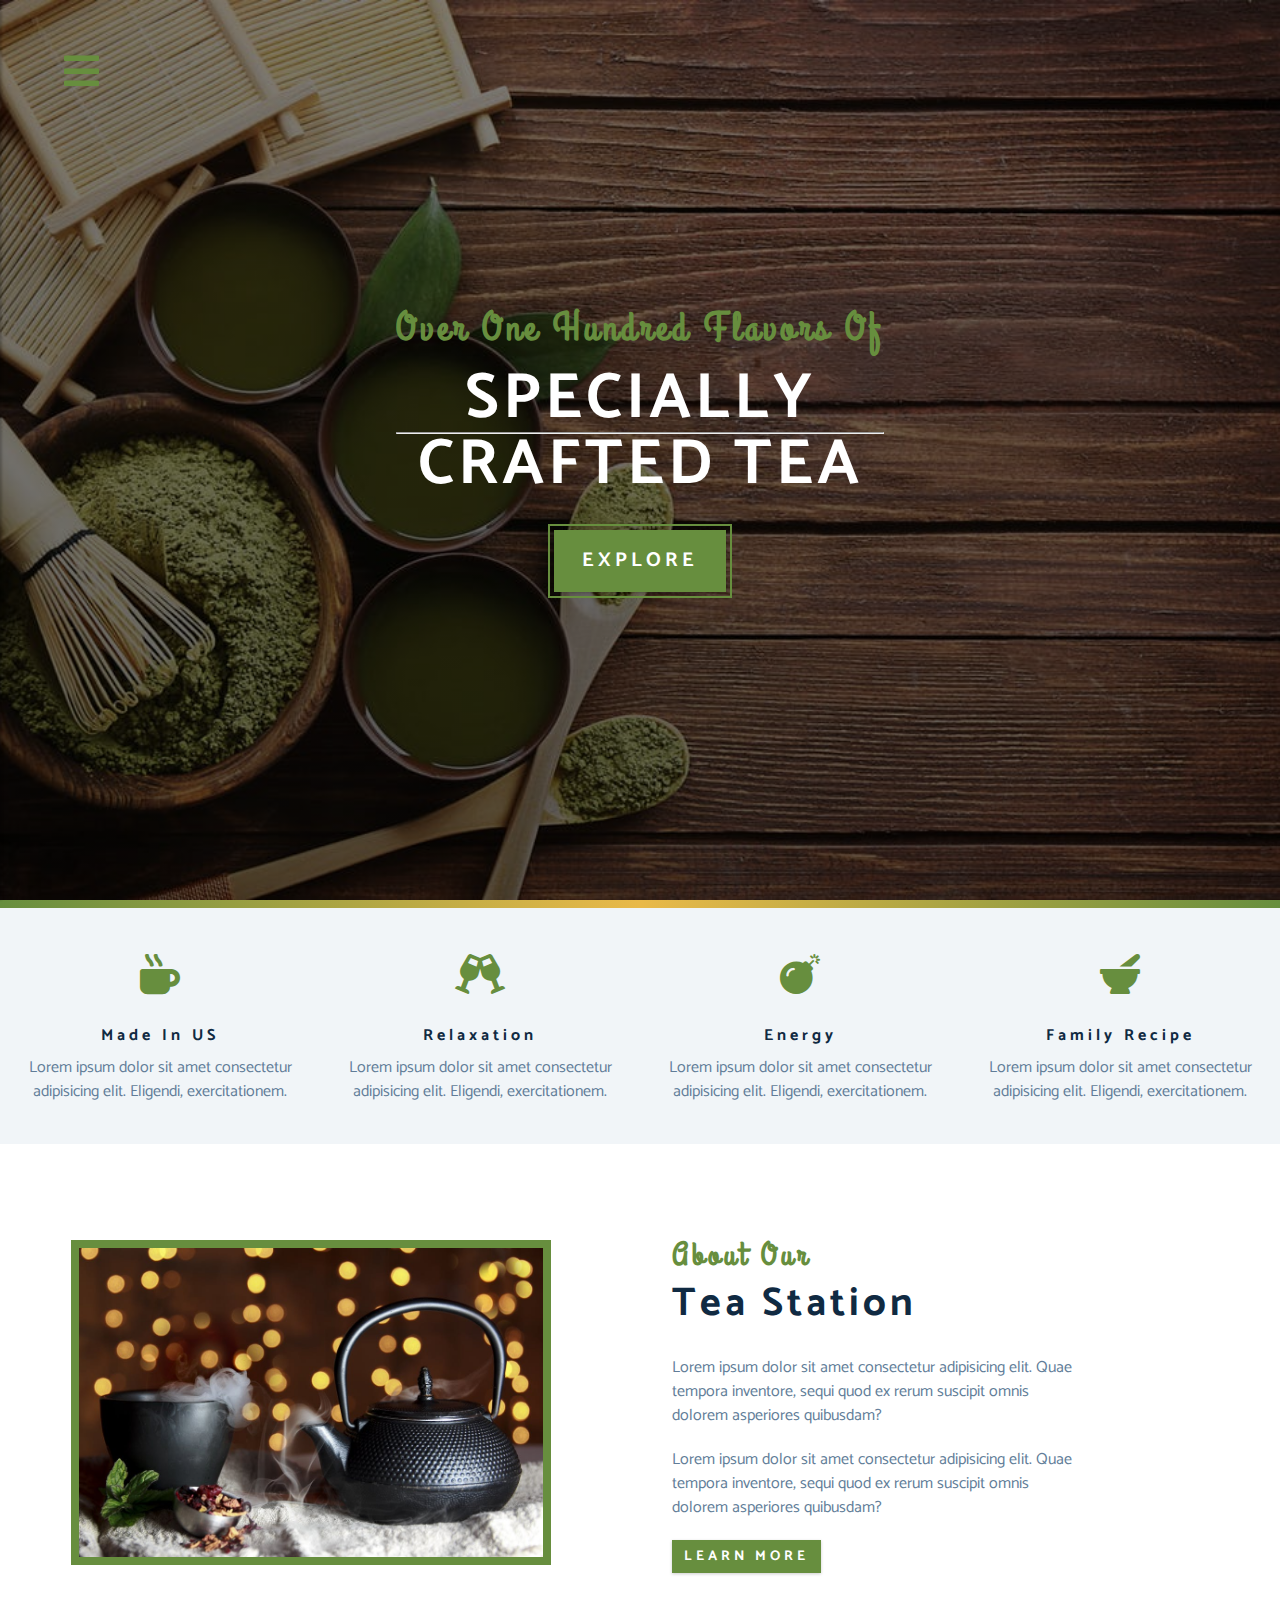
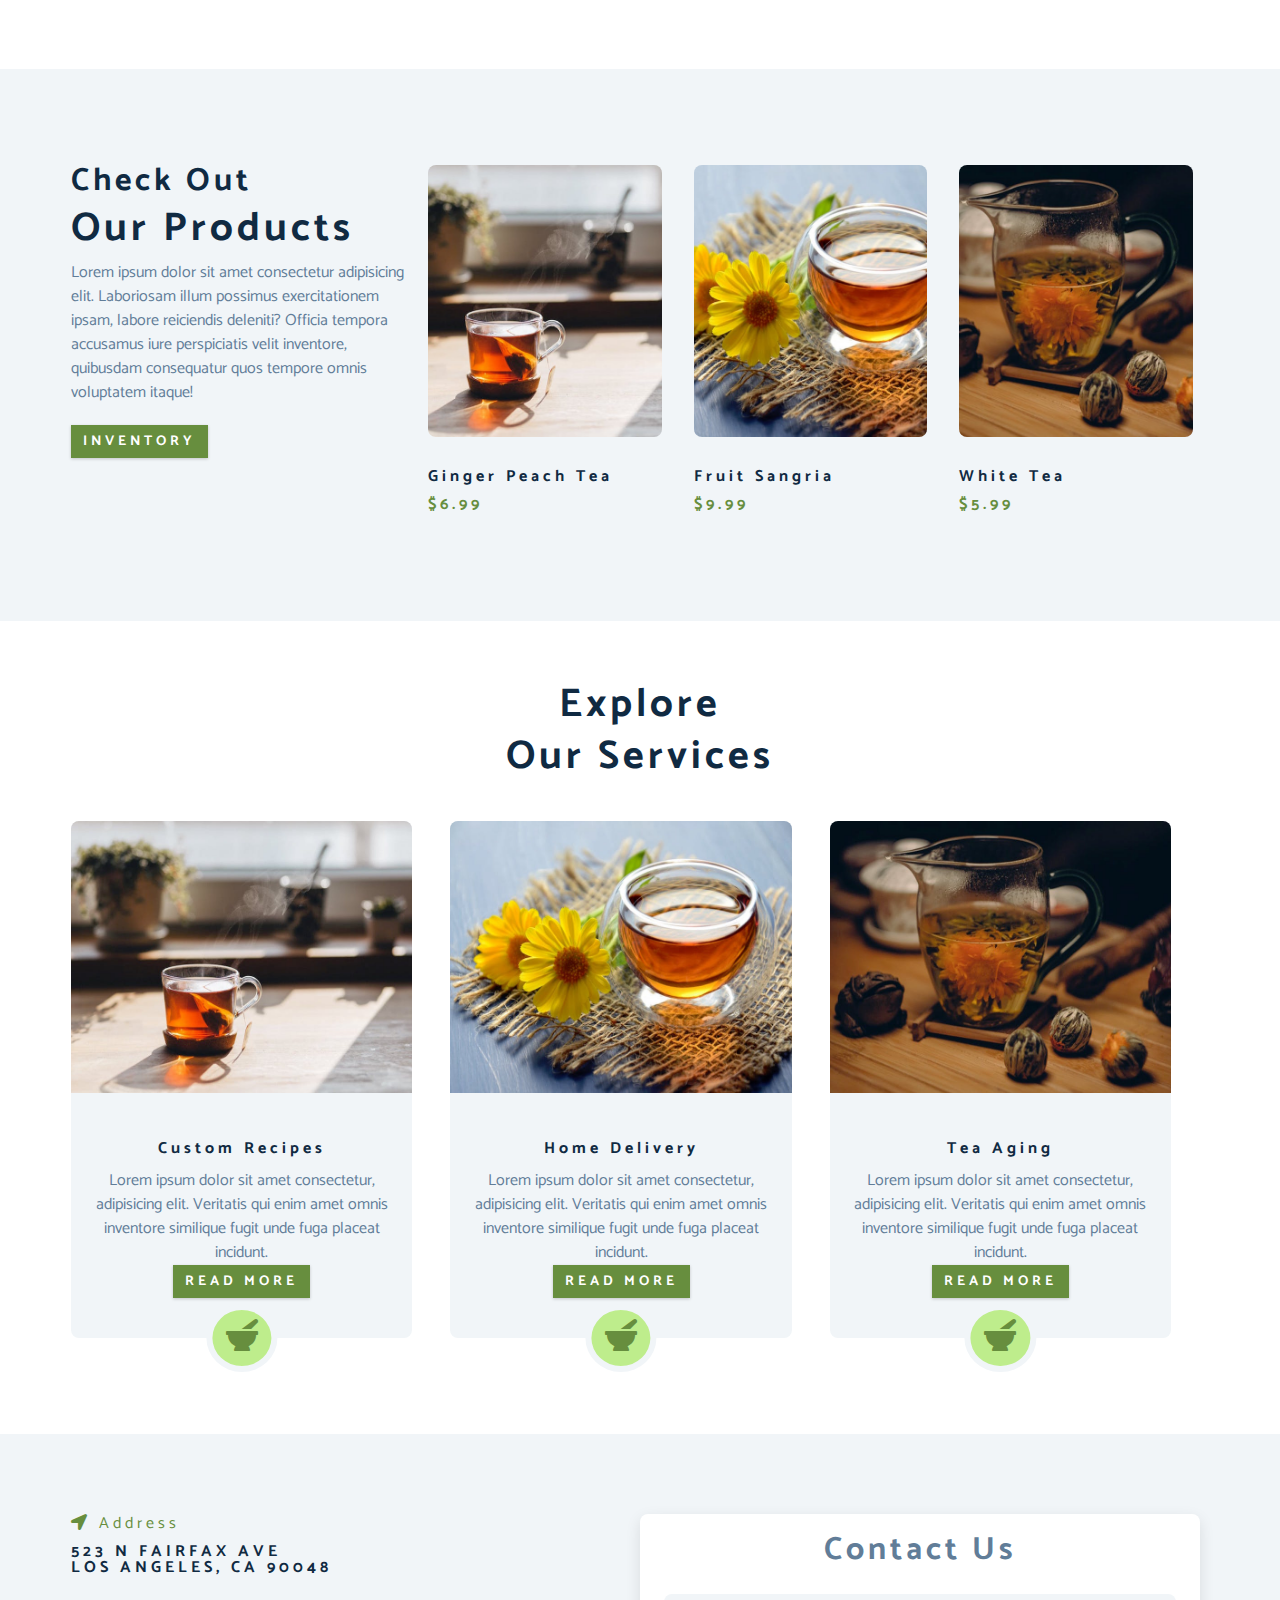
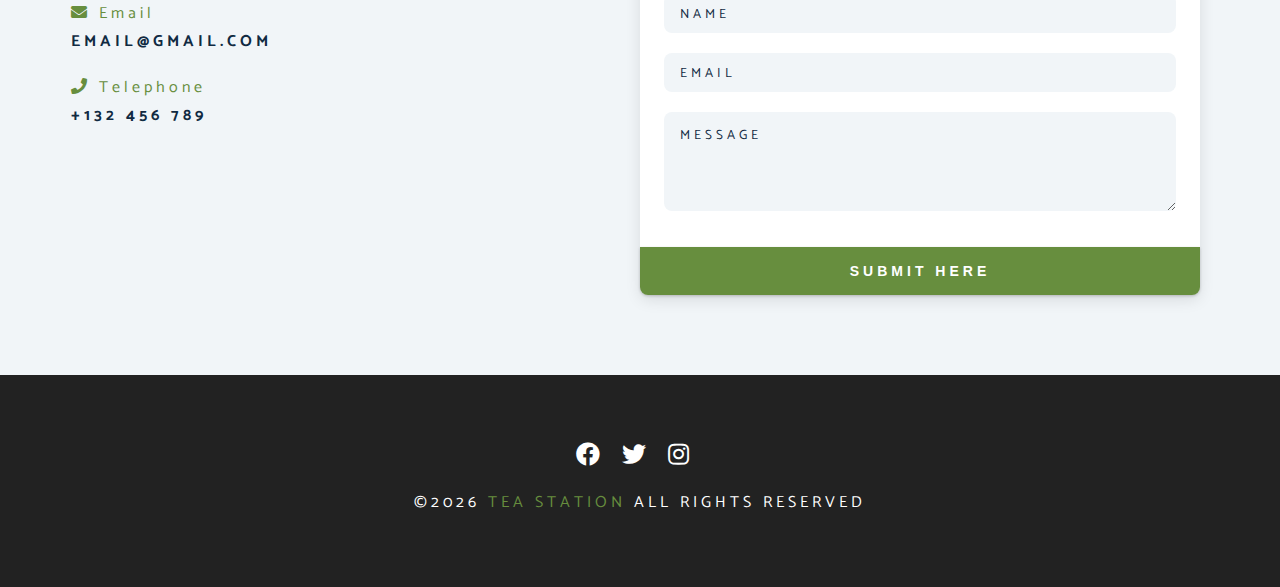
<file: index.html>
<!DOCTYPE html>
<html lang="en">
  <head>
    <meta charset="UTF-8" />
    <meta name="viewport" content="width=device-width, initial-scale=1.0" />
    <meta http-equiv="X-UA-Compatible" content="ie=edge" />
    <title>Tea Station || Home</title>
    <!-- font-awesome -->
    <link
      rel="stylesheet"
      href="https://cdnjs.cloudflare.com/ajax/libs/font-awesome/5.12.1/css/all.min.css"
    />

    <link rel="stylesheet" href="./css/styles.css" />
  </head>
  <body>
    <!-- nav button -->
    <span class="nav-btn" id="nav-btn">
      <i class="fas fa-bars"></i>
    </span>
    <!-- end of nav button -->
    <!-- navbar -->
    <nav class="navbar" id="navbar">
      <!-- header -->
      <div class="navbar-header">
        <span class="nav-close" id="nav-close">
          <i class="fas fa-times"></i>
        </span>
      </div>
      <!-- end of header -->
      <ul class="nav-items">
        <li><a href="index.html" class="nav-link">home</a></li>
        <li><a href="skills.html" class="nav-link">skills</a></li>
        <li><a href="about.html" class="nav-link">about</a></li>
        <li><a href="products.html" class="nav-link">products</a></li>
      </ul>
    </nav>
    <!-- end of navbar -->
    <!-- header -->
    <header class="header">
      <div class="banner">
        <h2>Over one hundred flavors of</h2>
        <h1>
          specially
          <hr />
          crafted tea
        </h1>
        <a href="skills.html" class="btn banner-btn">explore</a>
      </div>
    </header>
    <!-- end of header -->
    <!-- content divider -->
    <div class="content-divider"></div>
    <!-- end of content divider -->
    <!-- skills section -->
    <section class="skills clearfix">
      <!-- single skill -->
      <article class="skill">
        <span class="skill-icon">
          <i class="fas fa-mug-hot"></i>
        </span>
        <h4 class="skill-title">made in US</h4>
        <p class="skill-text">
          Lorem ipsum dolor sit amet consectetur adipisicing elit. Eligendi,
          exercitationem.
        </p>
      </article>
      <!-- end of single skill -->
      <!-- single skill -->
      <article class="skill">
        <span class="skill-icon">
          <i class="fas fa-glass-cheers"></i>
        </span>
        <h4 class="skill-title">relaxation</h4>
        <p class="skill-text">
          Lorem ipsum dolor sit amet consectetur adipisicing elit. Eligendi,
          exercitationem.
        </p>
      </article>
      <!-- end of single skill -->
      <!-- single skill -->
      <article class="skill">
        <span class="skill-icon">
          <i class="fas fa-bomb"></i>
        </span>
        <h4 class="skill-title">energy</h4>
        <p class="skill-text">
          Lorem ipsum dolor sit amet consectetur adipisicing elit. Eligendi,
          exercitationem.
        </p>
      </article>
      <!-- end of single skill -->
      <!-- single skill -->
      <article class="skill">
        <span class="skill-icon">
          <i class="fas fa-mortar-pestle"></i>
        </span>
        <h4 class="skill-title">family recipe</h4>
        <p class="skill-text">
          Lorem ipsum dolor sit amet consectetur adipisicing elit. Eligendi,
          exercitationem.
        </p>
      </article>
      <!-- end of single skill -->
    </section>
    <!-- end of skills section -->
    <!-- about -->
    <section>
      <div class="section-center clearfix">
        <!-- about-img -->
        <article class="about-img">
          <div class="about-picture-container">
            <img
              src="./images/about-bcg.jpeg"
              alt="tea kettle"
              class="about-picture"
            />
          </div>
        </article>
        <!-- end of about-img -->
        <!-- about info -->
        <article class="about-info">
          <!-- section title -->
          <div class="section-title">
            <h3>about our</h3>
            <h2>tea station</h2>
          </div>
          <!-- end of section title -->
          <p class="about-text">
            Lorem ipsum dolor sit amet consectetur adipisicing elit. Quae
            tempora inventore, sequi quod ex rerum suscipit omnis dolorem
            asperiores quibusdam?
          </p>
          <p class="about-text">
            Lorem ipsum dolor sit amet consectetur adipisicing elit. Quae
            tempora inventore, sequi quod ex rerum suscipit omnis dolorem
            asperiores quibusdam?
          </p>
          <a href="about.html" class="btn">learn more</a>
        </article>
        <!-- end of about info -->
      </div>
    </section>
    <!-- end of about -->
    <!-- products -->
    <section class="products">
      <div class="section-center clearfix">
        <!-- products info -->
        <article class="products-info">
          <!-- section title -->
          <div class="section-tit">
            <h3>check out</h3>
            <h2>our products</h2>
          </div>
          <!-- end of section title -->
          <p class="product-text">
            Lorem ipsum dolor sit amet consectetur adipisicing elit. Laboriosam
            illum possimus exercitationem ipsam, labore reiciendis deleniti?
            Officia tempora accusamus iure perspiciatis velit inventore,
            quibusdam consequatur quos tempore omnis voluptatem itaque!
          </p>
          <a href="products.html" class="btn">inventory</a>
        </article>
        <!-- products inventory -->
        <article class="products-inventory clearfix">
          <!-- single product -->
          <div class="product">
            <img
              src="./images/product-1.jpeg"
              alt="single product"
              class="product-img"
            />
            <h4 class="product-title">ginger peach tea</h4>
            <h4 class="product-price">$6.99</h4>
          </div>
          <!-- end of single product -->
          <!-- single product -->
          <div class="product">
            <img
              src="./images/product-2.jpeg"
              alt="single product"
              class="product-img"
            />
            <h4 class="product-title">fruit sangria</h4>
            <h4 class="product-price">$9.99</h4>
          </div>
          <!-- end of single product -->
          <!-- single product -->
          <div class="product">
            <img
              src="./images/product-3.jpeg"
              alt="single product"
              class="product-img"
            />
            <h4 class="product-title">white tea</h4>
            <h4 class="product-price">$5.99</h4>
          </div>
          <!-- end of single product -->
        </article>
        <!-- products inventory -->
        <!-- end of products info -->
      </div>
    </section>
    <!-- end of products -->
    <!-- services -->
    <section class="services">
      <!-- section title -->
      <div class="section-title services-title">
        <h2>explore</h2>
        <h2>our services</h2>
      </div>
      <!-- end of section title -->
      <div class="section-center clearfix">
        <!-- single card -->
        <article class="service-card">
          <!-- img container -->
          <div class="service-img-container">
            <img
              src="./images/product-1.jpeg"
              alt="single service"
              class="service-img"
            />
            <!-- service icon -->
            <span class="service-icon">
              <i class="fas fa-mortar-pestle fa-fw"></i>
            </span>
            <!-- end of service icon -->
            <!-- service info -->
            <div class="service-info">
              <h4>custom recipes</h4>
              <p>
                Lorem ipsum dolor sit amet consectetur, adipisicing elit.
                Veritatis qui enim amet omnis inventore similique fugit unde
                fuga placeat incidunt.
              </p>
              <a href="products.html" class="btn service-btn">read more</a>
            </div>
            <!-- end of service info -->
          </div>
          <!-- end of img container -->
        </article>
        <!-- end of single card -->
        <!-- single card -->
        <article class="service-card">
          <!-- img container -->
          <div class="service-img-container">
            <img
              src="./images/product-2.jpeg"
              alt="single service"
              class="service-img"
            />
            <!-- service icon -->
            <span class="service-icon">
              <i class="fas fa-mortar-pestle fa-fw"></i>
            </span>
            <!-- end of service icon -->
            <!-- service info -->
            <div class="service-info">
              <h4>home delivery</h4>
              <p>
                Lorem ipsum dolor sit amet consectetur, adipisicing elit.
                Veritatis qui enim amet omnis inventore similique fugit unde
                fuga placeat incidunt.
              </p>
              <a href="products.html" class="btn service-btn">read more</a>
            </div>
            <!-- end of service info -->
          </div>
          <!-- end of img container -->
        </article>
        <!-- end of single card -->
        <!-- single card -->
        <article class="service-card">
          <!-- img container -->
          <div class="service-img-container">
            <img
              src="./images/product-3.jpeg"
              alt="single service"
              class="service-img"
            />
            <!-- service icon -->
            <span class="service-icon">
              <i class="fas fa-mortar-pestle fa-fw"></i>
            </span>
            <!-- end of service icon -->
            <!-- service info -->
            <div class="service-info">
              <h4>tea aging</h4>
              <p>
                Lorem ipsum dolor sit amet consectetur, adipisicing elit.
                Veritatis qui enim amet omnis inventore similique fugit unde
                fuga placeat incidunt.
              </p>
              <a href="products.html" class="btn service-btn">read more</a>
            </div>
            <!-- end of service info -->
          </div>
          <!-- end of img container -->
        </article>
        <!-- end of single card -->
      </div>
    </section>
    <!-- end of services -->
    <!-- contact -->
    <section class="contact">
      <div class="section-center clearfix">
        <!-- contact info -->
        <article class="contact-info">
          <!-- contact item -->
          <div class="contact-item">
            <h4 class="contact-title">
              <span class="contact-icon">
                <i class="fas fa-location-arrow"></i>
              </span>
              address
            </h4>
            <h4 class="contact-text">
              523 N Fairfax Ave <br />
              Los Angeles, CA 90048
            </h4>
          </div>
          <!-- end of contact item -->
          <!-- contact item -->
          <div class="contact-item">
            <h4 class="contact-title">
              <span class="contact-icon">
                <i class="fas fa-envelope"></i>
              </span>
              email
            </h4>
            <h4 class="contact-text">email@gmail.com</h4>
          </div>
          <!-- end of contact item -->
          <!-- contact item -->
          <div class="contact-item">
            <h4 class="contact-title">
              <span class="contact-icon">
                <i class="fas fa-phone"></i>
              </span>
              telephone
            </h4>
            <h4 class="contact-text">+132 456 789</h4>
          </div>
          <!-- end of contact item -->
        </article>
        <!-- end of contact info -->
        <!-- contact info -->
        <article class="contact-form">
          <h3>contact us</h3>
          <form method="POST" netlify>
            <div class="form-group">
              <!-- inputs -->
              <input
                type="text"
                placeholder="name"
                class="form-control"
                name="name"
              />
              <input
                type="email"
                placeholder="email"
                class="form-control"
                name="email"
              />
              <textarea
                name="message"
                id=""
                cols=""
                rows="5"
                placeholder="message"
                class="form-control"
              ></textarea>
            </div>
            <button type="submit" class="submit-btn btn">submit here</button>
          </form>
        </article>
        <!-- end of contact info -->
      </div>
    </section>
    <!-- end of contact -->
    <!-- footer -->
    <footer class="footer">
      <div class="section-center">
        <!-- social icons -->
        <div class="social-icons">
          <!-- social icon -->
          <a href="#" class="social-icon">
            <i class="fab fa-facebook"></i>
          </a>
          <!-- end of social icon -->
          <!-- social icon -->
          <a href="#" class="social-icon">
            <i class="fab fa-twitter"></i>
          </a>
          <!-- end of social icon -->
          <!-- social icon -->
          <a href="#" class="social-icon">
            <i class="fab fa-instagram"></i>
          </a>
          <!-- end of social icon -->
        </div>
        <!-- end of social icons -->
        <h4 class="footer-text">
          &copy;<span id="date"></span>
          <span class="company">tea station</span> all rights reserved
        </h4>
      </div>
    </footer>
    <!-- end of footer -->
    <!-- scripts -->
    <script src="./app.js"></script>
  </body>
</html>
</file>
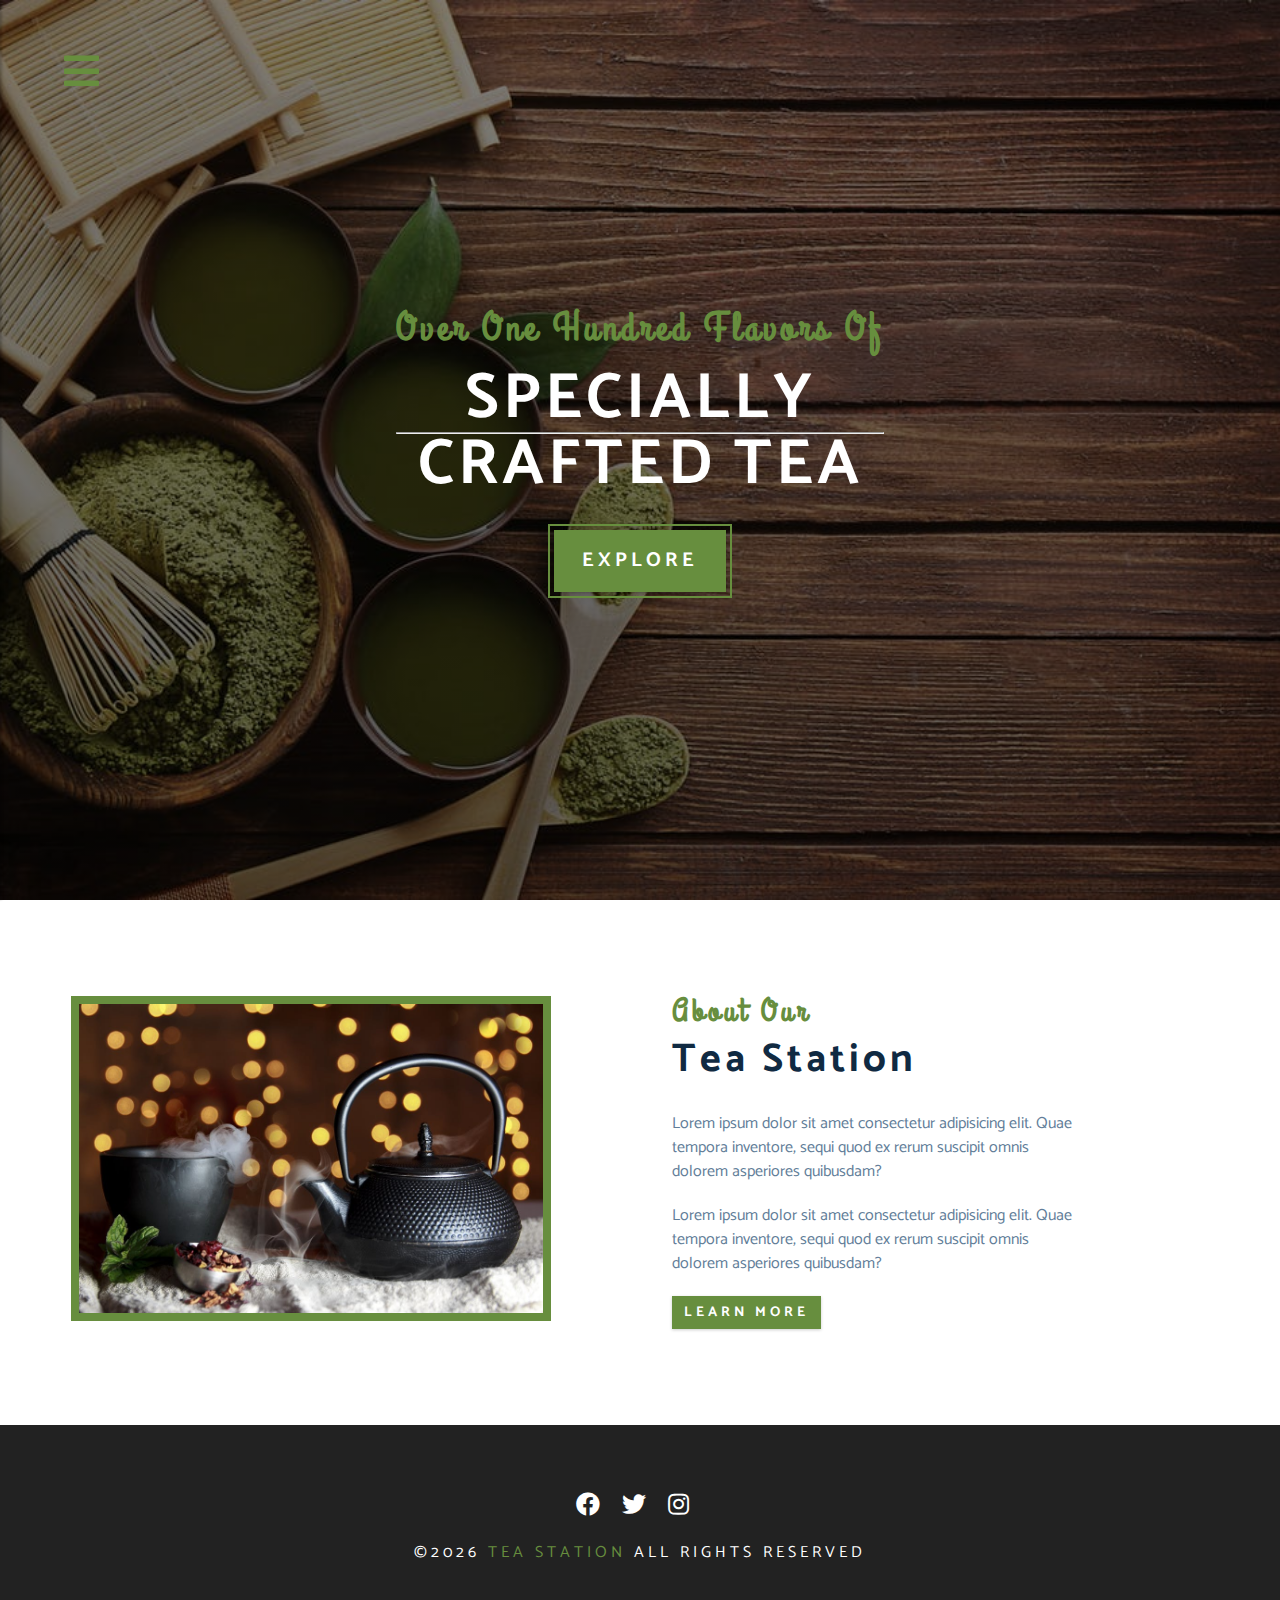
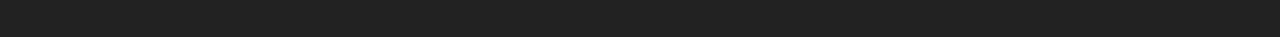
<file: about.html>
<!DOCTYPE html>
<html lang="en">
  <head>
    <meta charset="UTF-8" />
    <meta name="viewport" content="width=device-width, initial-scale=1.0" />
    <meta http-equiv="X-UA-Compatible" content="ie=edge" />
    <title>Tea Station || About</title>
    <!-- font-awesome -->
    <link
      rel="stylesheet"
      href="https://cdnjs.cloudflare.com/ajax/libs/font-awesome/5.12.1/css/all.min.css"
    />
    <link rel="stylesheet" href="./css/styles.css" />
  </head>
  <body>
    <!-- nav button -->
    <span class="nav-btn" id="nav-btn">
      <i class="fas fa-bars"></i>
    </span>
    <!-- end of nav button -->
    <!-- navbar -->
    <nav class="navbar" id="navbar">
      <!-- header -->
      <div class="navbar-header">
        <span class="nav-close" id="nav-close">
          <i class="fas fa-times"></i>
        </span>
      </div>
      <!-- end of header -->
      <ul class="nav-items">
        <li><a href="index.html" class="nav-link">home</a></li>
        <li><a href="skills.html" class="nav-link">skills</a></li>
        <li><a href="about.html" class="nav-link">about</a></li>
        <li><a href="products.html" class="nav-link">products</a></li>
      </ul>
    </nav>
    <!-- end of navbar -->
    <!-- header -->
    <header class="header">
      <div class="banner">
        <h2>Over one hundred flavors of</h2>
        <h1>
          specially
          <hr />
          crafted tea
        </h1>
        <a href="skills.html" class="btn banner-btn">explore</a>
      </div>
    </header>
    <!-- end of header -->
    <!-- about -->
    <section>
      <div class="section-center clearfix">
        <!-- about-img -->
        <article class="about-img">
          <div class="about-picture-container">
            <img
              src="./images/about-bcg.jpeg"
              alt="tea kettle"
              class="about-picture"
            />
          </div>
        </article>
        <!-- end of about-img -->
        <!-- about info -->
        <article class="about-info">
          <!-- section title -->
          <div class="section-title">
            <h3>about our</h3>
            <h2>tea station</h2>
          </div>
          <!-- end of section title -->
          <p class="about-text">
            Lorem ipsum dolor sit amet consectetur adipisicing elit. Quae
            tempora inventore, sequi quod ex rerum suscipit omnis dolorem
            asperiores quibusdam?
          </p>
          <p class="about-text">
            Lorem ipsum dolor sit amet consectetur adipisicing elit. Quae
            tempora inventore, sequi quod ex rerum suscipit omnis dolorem
            asperiores quibusdam?
          </p>
          <a href="about.html" class="btn">learn more</a>
        </article>
        <!-- end of about info -->
      </div>
    </section>
    <!-- end of about -->
    <!-- footer -->
    <footer class="footer">
      <div class="section-center">
        <!-- social icons -->
        <div class="social-icons">
          <!-- social icon -->
          <a href="#" class="social-icon">
            <i class="fab fa-facebook"></i>
          </a>
          <!-- end of social icon -->
          <!-- social icon -->
          <a href="#" class="social-icon">
            <i class="fab fa-twitter"></i>
          </a>
          <!-- end of social icon -->
          <!-- social icon -->
          <a href="#" class="social-icon">
            <i class="fab fa-instagram"></i>
          </a>
          <!-- end of social icon -->
        </div>
        <!-- end of social icons -->
        <h4 class="footer-text">
          &copy;<span id="date"></span>
          <span class="company">tea station</span> all rights reserved
        </h4>
      </div>
    </footer>
    <!-- end of footer -->
    <!-- scripts -->
    <script src="./app.js"></script>
  </body>
</html>
</file>
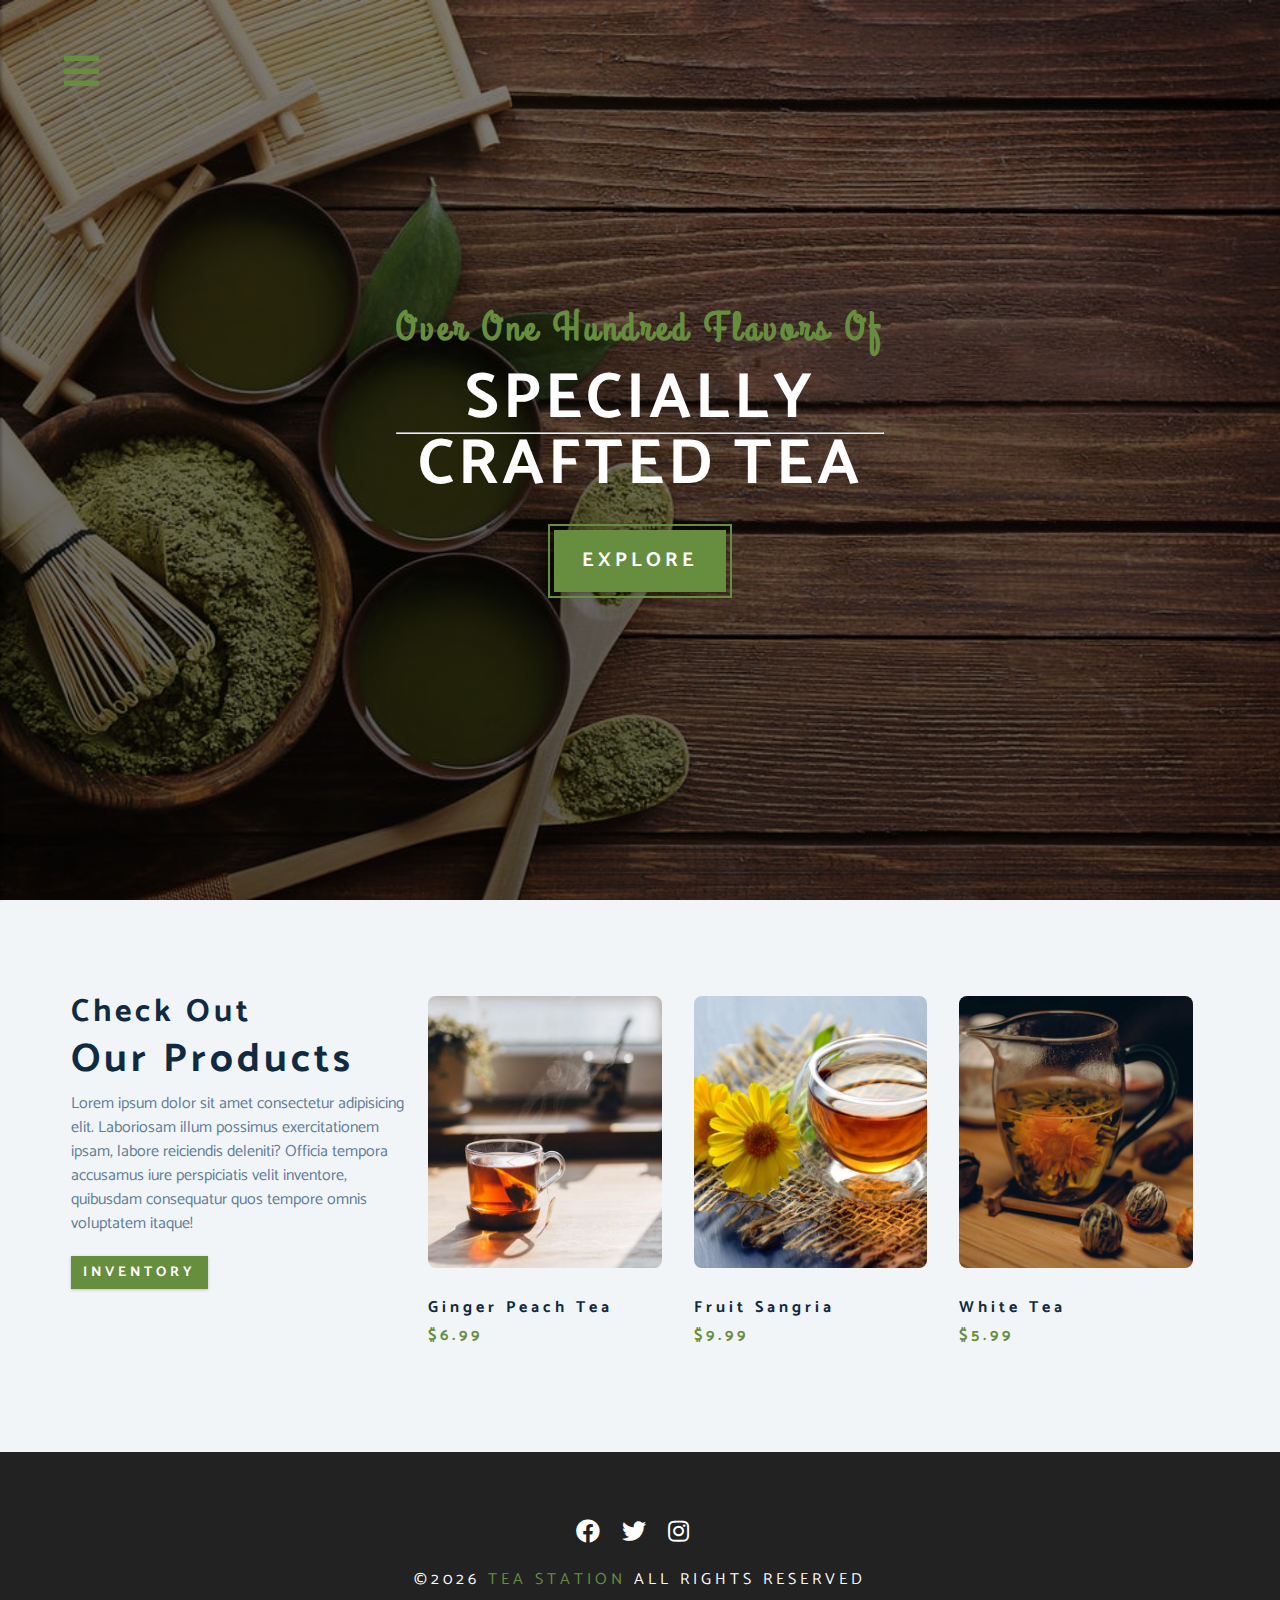
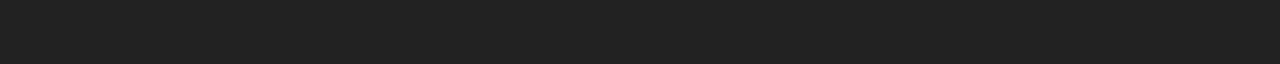
<file: products.html>
<!DOCTYPE html>
<html lang="en">
  <head>
    <meta charset="UTF-8" />
    <meta name="viewport" content="width=device-width, initial-scale=1.0" />
    <meta http-equiv="X-UA-Compatible" content="ie=edge" />
    <title>Tea Station || Products</title>
    <!-- font-awesome -->
    <link
      rel="stylesheet"
      href="https://cdnjs.cloudflare.com/ajax/libs/font-awesome/5.12.1/css/all.min.css"
    />
    <!-- custom css -->
    <link rel="stylesheet" href="./css/styles.css" />
  </head>
  <body>
    <!-- nav button -->
    <span class="nav-btn" id="nav-btn">
      <i class="fas fa-bars"></i>
    </span>
    <!-- end of nav button -->
    <!-- navbar -->
    <nav class="navbar" id="navbar">
      <!-- header -->
      <div class="navbar-header">
        <span class="nav-close" id="nav-close">
          <i class="fas fa-times"></i>
        </span>
      </div>
      <!-- end of header -->
      <ul class="nav-items">
        <li><a href="index.html" class="nav-link">home</a></li>
        <li><a href="skills.html" class="nav-link">skills</a></li>
        <li><a href="about.html" class="nav-link">about</a></li>
        <li><a href="products.html" class="nav-link">products</a></li>
      </ul>
    </nav>
    <!-- end of navbar -->
    <!-- header -->
    <header class="header">
      <div class="banner">
        <h2>Over one hundred flavors of</h2>
        <h1>
          specially
          <hr />
          crafted tea
        </h1>
        <a href="skills.html" class="btn banner-btn">explore</a>
      </div>
    </header>
    <!-- end of header -->
    <!-- products -->
    <section class="products">
      <div class="section-center clearfix">
        <!-- products info -->
        <article class="products-info">
          <!-- section title -->
          <div class="section-tit">
            <h3>check out</h3>
            <h2>our products</h2>
          </div>
          <!-- end of section title -->
          <p class="product-text">
            Lorem ipsum dolor sit amet consectetur adipisicing elit. Laboriosam
            illum possimus exercitationem ipsam, labore reiciendis deleniti?
            Officia tempora accusamus iure perspiciatis velit inventore,
            quibusdam consequatur quos tempore omnis voluptatem itaque!
          </p>
          <a href="products.html" class="btn">inventory</a>
        </article>
        <!-- products inventory -->
        <article class="products-inventory clearfix">
          <!-- single product -->
          <div class="product">
            <img
              src="./images/product-1.jpeg"
              alt="single product"
              class="product-img"
            />
            <h4 class="product-title">ginger peach tea</h4>
            <h4 class="product-price">$6.99</h4>
          </div>
          <!-- end of single product -->
          <!-- single product -->
          <div class="product">
            <img
              src="./images/product-2.jpeg"
              alt="single product"
              class="product-img"
            />
            <h4 class="product-title">fruit sangria</h4>
            <h4 class="product-price">$9.99</h4>
          </div>
          <!-- end of single product -->
          <!-- single product -->
          <div class="product">
            <img
              src="./images/product-3.jpeg"
              alt="single product"
              class="product-img"
            />
            <h4 class="product-title">white tea</h4>
            <h4 class="product-price">$5.99</h4>
          </div>
          <!-- end of single product -->
        </article>
        <!-- products inventory -->
        <!-- end of products info -->
      </div>
    </section>
    <!-- end of products -->
    <!-- footer -->
    <footer class="footer">
      <div class="section-center">
        <!-- social icons -->
        <div class="social-icons">
          <!-- social icon -->
          <a href="#" class="social-icon">
            <i class="fab fa-facebook"></i>
          </a>
          <!-- end of social icon -->
          <!-- social icon -->
          <a href="#" class="social-icon">
            <i class="fab fa-twitter"></i>
          </a>
          <!-- end of social icon -->
          <!-- social icon -->
          <a href="#" class="social-icon">
            <i class="fab fa-instagram"></i>
          </a>
          <!-- end of social icon -->
        </div>
        <!-- end of social icons -->
        <h4 class="footer-text">
          &copy;<span id="date"></span>
          <span class="company">tea station</span> all rights reserved
        </h4>
      </div>
    </footer>
    <!-- end of footer -->
    <!-- scripts -->
    <script src="./app.js"></script>
  </body>
</html>
</file>
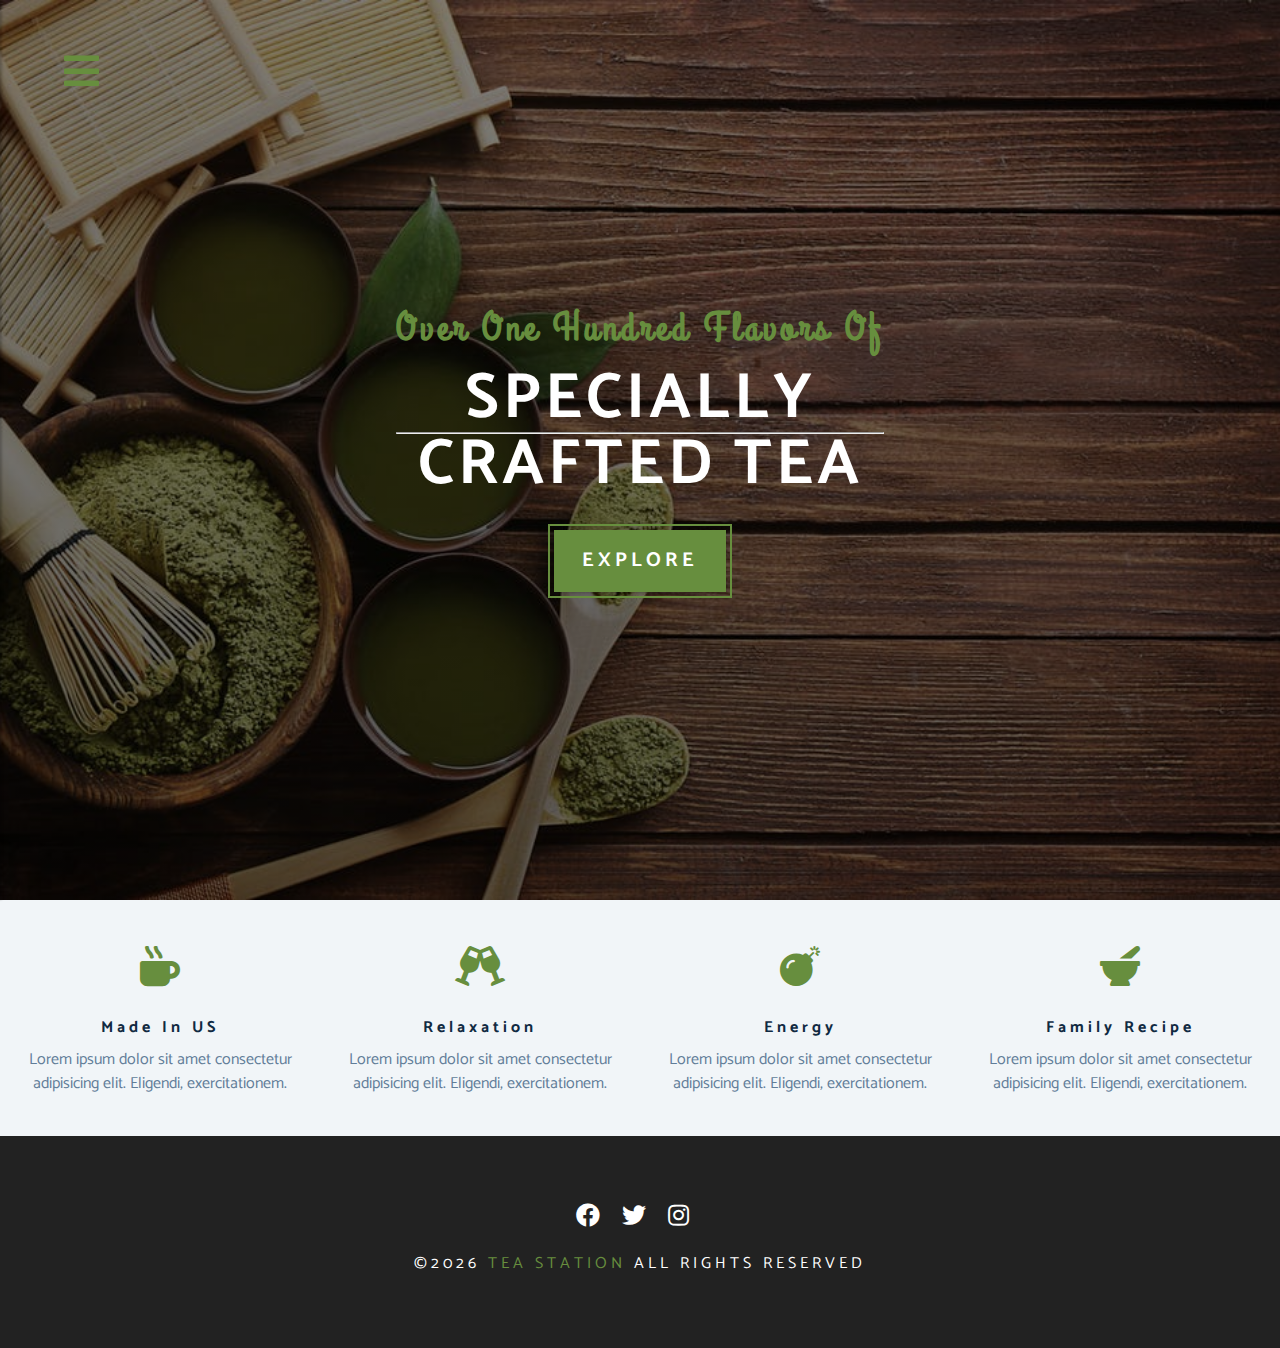
<file: skills.html>
<!DOCTYPE html>
<html lang="en">
  <head>
    <meta charset="UTF-8" />
    <meta name="viewport" content="width=device-width, initial-scale=1.0" />
    <meta http-equiv="X-UA-Compatible" content="ie=edge" />
    <title>Tea Station || Skills</title>
    <!-- font-awesome -->
    <link
      rel="stylesheet"
      href="https://cdnjs.cloudflare.com/ajax/libs/font-awesome/5.12.1/css/all.min.css"
    />
    <!-- custom css -->
    <link rel="stylesheet" href="./css/styles.css" />
  </head>
  <body>
    <!-- nav button -->
    <span class="nav-btn" id="nav-btn">
      <i class="fas fa-bars"></i>
    </span>
    <!-- end of nav button -->
    <!-- navbar -->
    <nav class="navbar" id="navbar">
      <!-- header -->
      <div class="navbar-header">
        <span class="nav-close" id="nav-close">
          <i class="fas fa-times"></i>
        </span>
      </div>
      <!-- end of header -->
      <ul class="nav-items">
        <li><a href="index.html" class="nav-link">home</a></li>
        <li><a href="skills.html" class="nav-link">skills</a></li>
        <li><a href="about.html" class="nav-link">about</a></li>
        <li><a href="products.html" class="nav-link">products</a></li>
      </ul>
    </nav>
    <!-- end of navbar -->
    <!-- header -->
    <header class="header">
      <div class="banner">
        <h2>Over one hundred flavors of</h2>
        <h1>
          specially
          <hr />
          crafted tea
        </h1>
        <a href="skills.html" class="btn banner-btn">explore</a>
      </div>
    </header>
    <!-- end of header -->
    <!-- skills section -->
    <section class="skills clearfix">
      <!-- single skill -->
      <article class="skill">
        <span class="skill-icon">
          <i class="fas fa-mug-hot"></i>
        </span>
        <h4 class="skill-title">made in US</h4>
        <p class="skill-text">
          Lorem ipsum dolor sit amet consectetur adipisicing elit. Eligendi,
          exercitationem.
        </p>
      </article>
      <!-- end of single skill -->
      <!-- single skill -->
      <article class="skill">
        <span class="skill-icon">
          <i class="fas fa-glass-cheers"></i>
        </span>
        <h4 class="skill-title">relaxation</h4>
        <p class="skill-text">
          Lorem ipsum dolor sit amet consectetur adipisicing elit. Eligendi,
          exercitationem.
        </p>
      </article>
      <!-- end of single skill -->
      <!-- single skill -->
      <article class="skill">
        <span class="skill-icon">
          <i class="fas fa-bomb"></i>
        </span>
        <h4 class="skill-title">energy</h4>
        <p class="skill-text">
          Lorem ipsum dolor sit amet consectetur adipisicing elit. Eligendi,
          exercitationem.
        </p>
      </article>
      <!-- end of single skill -->
      <!-- single skill -->
      <article class="skill">
        <span class="skill-icon">
          <i class="fas fa-mortar-pestle"></i>
        </span>
        <h4 class="skill-title">family recipe</h4>
        <p class="skill-text">
          Lorem ipsum dolor sit amet consectetur adipisicing elit. Eligendi,
          exercitationem.
        </p>
      </article>
      <!-- end of single skill -->
    </section>
    <!-- end of skills section -->
    <!-- footer -->
    <footer class="footer">
      <div class="section-center">
        <!-- social icons -->
        <div class="social-icons">
          <!-- social icon -->
          <a href="#" class="social-icon">
            <i class="fab fa-facebook"></i>
          </a>
          <!-- end of social icon -->
          <!-- social icon -->
          <a href="#" class="social-icon">
            <i class="fab fa-twitter"></i>
          </a>
          <!-- end of social icon -->
          <!-- social icon -->
          <a href="#" class="social-icon">
            <i class="fab fa-instagram"></i>
          </a>
          <!-- end of social icon -->
        </div>
        <!-- end of social icons -->
        <h4 class="footer-text">
          &copy;<span id="date"></span>
          <span class="company">tea station</span> all rights reserved
        </h4>
      </div>
    </footer>
    <!-- end of footer -->
    <!-- scripts -->
    <script src="./app.js"></script>
  </body>
</html>
</file>
<file: css/styles.css>
/*
===============
Fonts
===============
*/
@import url('https://fonts.googleapis.com/css?family=Catamaran:400,700|Grand+Hotel');
/*
===============
Variables
===============
*/
:root {
  --clr-primary: #678e3e;
  --clr-primary-light: #beed8c;
  --clr-grey-1: #102a42;
  --clr-grey-5: #617d98;
  --clr-grey-10: #f1f5f8;
  --clr-white: #fff;
  --ff-primary: 'Catamaran', sans-serif;
  --ff-secondary: 'Grand Hotel', cursive;
  --transition: all 0.3s linear;
  --spacing: 0.25rem;
  --radius: 0.5rem;
}
* {
  margin: 0;
  padding: 0;
  box-sizing: border-box;
}
body {
  font-family: var(--ff-primary);
  background: var(--clr-white);
  color: var(--clr-grey-1);
  line-height: 1.5;
  font-size: 0.875rem;
}
a {
  text-decoration: none;
}
img {
  width: 100%;
  display: block;
}
h1,
h2,
h3,
h4 {
  letter-spacing: var(--spacing);
  text-transform: capitalize;
  line-height: 1.25;
  margin-bottom: 0.75rem;
}
h1 {
  font-size: 3rem;
}
h2 {
  font-size: 2rem;
}
h3 {
  font-size: 1.5rem;
}
h4 {
  font-size: 0.875rem;
}
p {
  margin-bottom: 1.25rem;
}
@media screen and (min-width: 800px) {
  h1 {
    font-size: 4rem;
  }
  h2 {
    font-size: 2.5rem;
  }
  h3 {
    font-size: 2rem;
  }
  h4 {
    font-size: 1rem;
  }
  body {
    font-size: 1rem;
  }
  h1,
  h2,
  h3,
  h4 {
    line-height: 1;
  }
}
/* more global css */
.btn {
  text-transform: uppercase;
  background: var(--clr-primary);
  color: var(--clr-white);
  padding: 0.375rem 0.75rem;
  letter-spacing: var(--spacing);
  display: inline-block;
  font-weight: 700;
  transition: var(--transition);
  font-size: 0.875rem;
  border: none;
  cursor: pointer;
  box-shadow: 0 1px 3px rgba(0, 0, 0, 0.2);
}
.btn:hover {
  color: var(--clr-primary);
  background: var(--clr-primary-light);
}
.clearfix::after,
.clearfix::before {
  content: '';
  clear: both;
  display: table;
}
.section-title h3 {
  font-family: var(--ff-secondary);
  color: var(--clr-primary);
}
.section-title {
  margin-bottom: 2rem;
}
.section-center {
  padding: 4rem 0;
  width: 85vw;
  margin: 0 auto;
  max-width: 1170px;
}
@media screen and (min-width: 992px) {
  .section-center {
    width: 95vw;
    padding: 4rem 1rem;
  }
}
/*
===============
Animation
===============
*/
@keyframes bounce {
  0% {
    transform: scale(1);
  }
  50% {
    transform: scale(2);
  }
  100% {
    transform: scale(1);
  }
}
@keyframes slideFromRight {
  0% {
    transform: translateX(1000px);
    opacity: 0;
  }
  50% {
    transform: translateX(-200px);
    opacity: 0.5;
  }
  75% {
    transform: translateX(50px);
    opacity: 0.75;
  }
  100% {
    transform: translateX(0px);
    opacity: 1;
  }
}
@keyframes slideFromLeft {
  0% {
    transform: translateX(-1000px);
    opacity: 0;
  }
  50% {
    transform: translateX(200px);
    opacity: 0.5;
  }
  75% {
    transform: translateX(-50px);
    opacity: 0.75;
  }
  100% {
    transform: translateX(0px);
    opacity: 1;
  }
}
@keyframes show {
  0% {
    transform: scale(1.5);
    opacity: 0;
  }
  50% {
    transform: scale(2);
    opacity: 0.5;
  }
  100% {
    transform: scale(1);
    opacity: 1;
  }
}
/*
===============
Navbar
===============
*/
.nav-btn {
  position: fixed;
  top: 5%;
  left: 5%;
  font-size: 2.5rem;
  color: var(--clr-primary);
  z-index: 1;
  cursor: pointer;
  animation: bounce 2s ease infinite;
}
.navbar {
  position: fixed;
  top: 0;
  left: 0;
  /* right: 0; */
  /* bottom: 0; */
  width: 100%;
  height: 100%;
  background: var(--clr-grey-10);
  z-index: 2;
  box-shadow: 2px 0 2px rgba(0, 0, 0, 0.2);
  /* hide navbar */
  transform: translateX(-100%);
  transition: var(--transition);
}
.showNav {
  transform: translate(0);
}
.navbar-header {
  text-align: right;
  padding-right: 1rem;
}
.nav-close {
  font-size: 2.5rem;
  cursor: pointer;
  color: #f29c9c;
  transition: var(--transition);
}
.nav-close:hover {
  color: #bb2525;
}
.nav-items {
  list-style-type: none;
}
.nav-link {
  display: block;
  font-size: 1.5rem;
  padding: 0.25rem 1rem;
  text-transform: uppercase;
  letter-spacing: var(--spacing);
  color: var(--clr-grey-5);
  transition: var(--transition);
}
.nav-link:hover {
  background: var(--clr-primary-light);
  color: var(--clr-primary);
  padding-left: 1.5rem;
  border-left: 0.25rem solid var(--clr-primary);
}
@media screen and (min-width: 768px) {
  .navbar {
    width: 30vw;
    max-width: 20rem;
  }
}
/*
===============
Header
===============
*/
.header {
  min-height: 100vh;
  background: linear-gradient(rgba(0, 0, 0, 0.5), rgba(0, 0, 0, 0.6)),
    url('../images/main-bcg.jpeg') center/cover fixed no-repeat;
  position: relative;
  overflow-x: hidden;
}
.banner {
  position: absolute;
  top: 50%;
  left: 50%;
  transform: translate(-50%, -50%);
  text-align: center;
}
.banner h2 {
  font-family: var(--ff-secondary);
  color: var(--clr-primary);
  animation: slideFromRight 5s ease-in-out 1;
}
.banner h1 {
  text-transform: uppercase;
  color: var(--clr-white);
  margin-top: 1.25rem;
  margin-bottom: 2rem;
  animation: slideFromLeft 5s ease-in-out 1;
}
.banner-btn {
  outline: 0.125rem solid var(--clr-primary);
  outline-offset: 0.25rem;
  font-size: 1.25rem;
  padding: 1rem 1.75rem;
  animation: show 5s linear 1;
}
/*
===============
Content divider
===============
*/
.content-divider {
  height: 0.5rem;
  background: linear-gradient(
    to left,
    var(--clr-primary),
    #e9b949,
    var(--clr-primary)
  );
}
/*
===============
Skills
===============
*/
.skills {
  background: var(--clr-grey-10);
}
.skill {
  padding: 2.5rem 0;
  text-align: center;
  transition: var(--transition);
}
.skill-icon {
  font-size: 2.5rem;
  margin-bottom: 1.25rem;
  transition: var(--transition);
  display: inline-block;
  color: var(--clr-primary);
}
.skill-text {
  color: var(--clr-grey-5);
  max-width: 17rem;
  margin: 0 auto;
}
.skill:hover {
  background: var(--clr-white);
  box-shadow: 0 2px var(--clr-primary);
}
.skill:hover .skill-icon {
  transform: translateY(-5px);
}
@media screen and (min-width: 576px) {
  .skill {
    float: left;
    width: 50%;
  }
}
@media screen and (min-width: 1200px) {
  .skill {
    width: 25%;
  }
}
/*
===============
About
===============
*/
.about-img,
.about-info {
  padding: 2rem 0;
}
.about-picture-container {
  background: var(--clr-primary);
  border: 0.5rem solid var(--clr-primary);
  max-width: 30rem;
  overflow: hidden;
}
.about-picture {
  transition: var(--transition);
}
.about-picture-container:hover .about-picture {
  opacity: 0.5;
  transform: scale(1.2);
}
.about-text {
  max-width: 26rem;
  color: var(--clr-grey-5);
}
@media screen and (min-width: 992px) {
  .about-img,
  .about-info {
    float: left;
    width: 50%;
  }
  .about-info {
    padding-left: 2rem;
  }
}
/*
===============
Products
===============
*/
.products {
  background: var(--clr-grey-10);
}
.products article {
  padding: 2rem 0;
}
.product-text {
  color: var(--clr-grey-5);
  max-width: 26rem;
}
.product {
  margin-bottom: 2rem;
}
.product-img {
  border-radius: var(--radius);
  margin-bottom: 2rem;
  height: 17rem;
  object-fit: cover;
}
.product-price {
  color: var(--clr-primary);
}
@media screen and (min-width: 768px) {
  .product {
    float: left;
    width: 50%;
    padding-right: 2rem;
  }
}
@media screen and (min-width: 992px) {
  .product {
    width: 33.33%;
  }
}
@media screen and (min-width: 1200px) {
  .products-info {
    float: left;
    width: 30%;
  }
  .products-inventory {
    float: left;
    width: 70%;
  }
  .product {
    margin-bottom: 0;
    padding: 0 1rem;
  }
}
/*
===============
Services
===============
*/
.services-title {
  margin-top: 4rem;
  margin-bottom: -4rem;
  text-align: center;
}
.service-card {
  margin: 2rem 0;
  background: var(--clr-grey-10);
  border-radius: var(--radius);
  box-shadow: 0 5x 15px rgba(0, 0, 0, 0.1);
  transition: var(--transition);
}
.service-card:hover {
  transform: scale(1.02);
  box-shadow: 0 5px 15px rgba(0, 0, 0, 0.2);
}
.service-img {
  height: 17rem;
  object-fit: cover;
  border-top-left-radius: var(--radius);
  border-top-right-radius: var(--radius);
}
.service-info {
  text-align: center;
  padding: 3rem 1rem 2.5rem 1rem;
}
.service-info p {
  max-width: 20rem;
  color: var(--clr-grey-5);
  margin: 0 auto;
}
.servoce-btn {
  font-size: 0.75rem;
  text-transform: capitalize;
  padding: 0.375rem 0.5rem;
  border-radius: var(--radius);
  font-weight: 400;
  margin-top: 1.25rem;
}
@media screen and (min-width: 768px) {
  .service-card {
    float: left;
    width: 45%;
    margin-right: 5%;
  }
}
@media screen and (min-width: 992px) {
  .service-card {
    width: 30%;
    margin-right: 3.333%;
  }
}
.service-img-container {
  position: relative;
}
.service-icon {
  position: absolute;
  left: 50%;
  bottom: 0;
  transform: translate(-50%, 50%);
  font-size: 2rem;
  color: var(--clr-primary);
  background: var(--clr-primary-light);
  padding: 0.25rem 0.6rem;
  border-radius: 50%;
  border: 0.375rem solid var(--clr-grey-10);
}
/*
===============
Contact
===============
*/
.contact {
  background: var(--clr-grey-10);
}
.contact-form,
.contact-info {
  margin: 1rem 0;
}
.contact-item {
  margin-bottom: 1.75rem;
}
.contact-title {
  color: var(--clr-primary);
  font-weight: 400;
}
.contact-text {
  text-transform: uppercase;
}
.contact-form {
  background: var(--clr-white);
  border-radius: var(--radius);
  text-align: center;
  box-shadow: 0 5px 15px rgba(0, 0, 0, 0.1);
  transition: var(--transition);
  max-width: 35rem;
}
.contact-form:hover {
  box-shadow: 0 5px 15px rgba(0, 0, 0, 0.2);
}
.contact-form h3 {
  padding-top: 1.25rem;
  color: var(--clr-grey-5);
}
.form-group {
  padding: 1rem 1.5rem;
}
.form-control {
  display: block;
  width: 100%;
  padding: 0.75rem 1rem;
  border: none;
  margin-bottom: 1.25rem;
  background: var(--clr-grey-10);
  border-radius: var(--radius);
  text-transform: uppercase;
  letter-spacing: var(--spacing);
}
.form-control::placeholder {
  font-family: var(--ff-primary);
  color: var(--clr-grey-1);
  text-transform: uppercase;
  letter-spacing: var(--spacing);
}
.submit-btn {
  display: block;
  width: 100%;
  padding: 1rem;
  border-bottom-left-radius: var(--radius);
  border-bottom-right-radius: var(--radius);
}
@media screen and (min-width: 992px) {
  .contact-form,
  .contact-info {
    float: left;
    width: 50%;
  }
}
/*
===============
Footer
===============
*/
.footer {
  background: #222;
  text-align: center;
}
.social-icon {
  color: var(--clr-white);
  font-size: 1.5rem;
  margin-right: 1rem;
  transition: var(--transition);
}
.social-icon:hover {
  color: var(--clr-primary);
}
.footer-text {
  margin-top: 1.25rem;
  text-transform: uppercase;
  color: var(--clr-white);
  font-weight: 400;
}
.company {
  color: var(--clr-primary);
}
</file>
